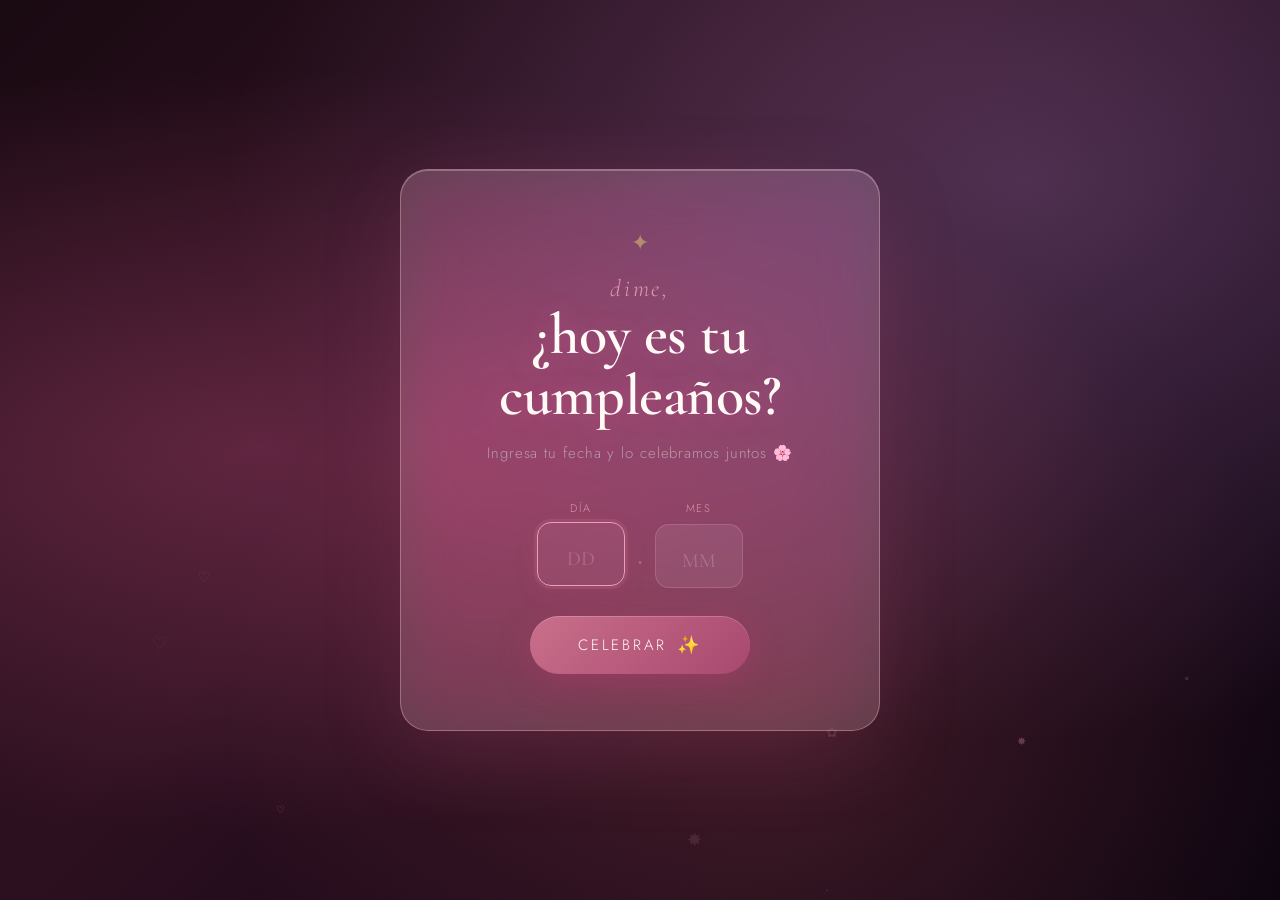
<file: docs/index.html>
<!DOCTYPE html>
<html lang="es">
<head>
  <meta charset="UTF-8" />
  <meta name="viewport" content="width=device-width, initial-scale=1.0" />
  <title>🎂 ¿Es tu cumpleaños?</title>

  <!-- Google Fonts -->
  <link rel="preconnect" href="https://fonts.googleapis.com" />
  <link rel="preconnect" href="https://fonts.gstatic.com" crossorigin />
  <link href="https://fonts.googleapis.com/css2?family=Cormorant+Garamond:ital,wght@0,300;0,400;0,600;1,300;1,400&family=Jost:wght@200;300;400&display=swap" rel="stylesheet" />

  <link rel="stylesheet" href="css/styles.css" />
</head>
<body>

  <!-- Canvas para fuegos artificiales -->
  <canvas id="fireworks-canvas"></canvas>

  <!-- Fondo con overlay -->
  <div class="bg-overlay"></div>

  <!-- Partículas decorativas flotantes -->
  <div class="particles" id="particles"></div>

  <!-- Contenedor principal -->
  <main class="landing">

    <!-- Tarjeta de vidrio -->
    <div class="glass-card" id="main-card">

      <!-- Ícono decorativo -->
      <div class="deco-icon">✦</div>

      <!-- Título principal -->
      <h1 class="main-title">
        <span class="title-small">dime,</span>
        <span class="title-big">¿hoy es tu<br/>cumpleaños?</span>
      </h1>

      <p class="subtitle">Ingresa tu fecha y lo celebramos juntos 🌸</p>

      <!-- Formulario de fecha -->
      <div class="form-group" id="form-section">
        <div class="inputs-row">
          <div class="input-wrapper">
            <label for="day">Día</label>
            <input
              type="number"
              id="day"
              placeholder="DD"
              min="1"
              max="31"
              maxlength="2"
            />
          </div>

          <div class="input-divider">·</div>

          <div class="input-wrapper">
            <label for="month">Mes</label>
            <input
              type="number"
              id="month"
              placeholder="MM"
              min="1"
              max="12"
              maxlength="2"
            />
          </div>
        </div>

        <button class="celebrate-btn" id="celebrate-btn">
          <span class="btn-text">Celebrar</span>
          <span class="btn-icon">✨</span>
        </button>
      </div>

      <!-- Mensaje de resultado -->
      <div class="result-section hidden" id="result-section">
        <div class="result-message" id="result-message"></div>
        <button class="reset-btn" id="reset-btn">← Volver</button>
      </div>

    </div><!-- /glass-card -->

  </main>

  <!-- =============================================
       OVERLAY GALERÍA — aparece sobre todo
       ============================================= -->
  <div class="gallery-overlay hidden" id="photostrip">

    <!-- Panel central -->
    <div class="overlay-panel">

      <!-- Botón cerrar -->
      <button class="overlay-close" id="overlay-close" aria-label="Cerrar">✕</button>

      <!-- Título -->
      <div class="overlay-title">
        <span class="overlay-label">✦ nuestros momentos ✦</span>
        <div class="strip-nav">
          <button class="nav-btn" id="nav-prev" aria-label="Anterior">‹</button>
          <span class="strip-counter" id="strip-counter">1 / 4</span>
          <button class="nav-btn" id="nav-next" aria-label="Siguiente">›</button>
        </div>
      </div>

      <!-- Tiras de fotos -->
      <div class="strips-viewport">

        <!-- TIRA 1 — fotos 1–8 -->
        <div class="strip-wrap active" data-strip="0">
          <div class="photo-item" style="--rot:-2deg;  --delay:.08s"><img src="images/photo1.jpg"  alt="" onerror="this.parentElement.classList.add('no-img')"/><span class="photo-caption">siempre juntos 💕</span></div>
          <div class="photo-item" style="--rot: 1.5deg;--delay:.16s"><img src="images/photo2.jpg"  alt="" onerror="this.parentElement.classList.add('no-img')"/><span class="photo-caption">recuerdos dorados ✨</span></div>
          <div class="photo-item" style="--rot:-1deg;  --delay:.24s"><img src="images/photo3.jpg"  alt="" onerror="this.parentElement.classList.add('no-img')"/><span class="photo-caption">momentos únicos 🌸</span></div>
          <div class="photo-item" style="--rot: 2deg;  --delay:.32s"><img src="images/photo4.jpg"  alt="" onerror="this.parentElement.classList.add('no-img')"/><span class="photo-caption">felicidad pura 🎉</span></div>
          <div class="photo-item" style="--rot:-1.5deg;--delay:.40s"><img src="images/photo5.jpg"  alt="" onerror="this.parentElement.classList.add('no-img')"/><span class="photo-caption">luz y amor 🌟</span></div>
          <div class="photo-item" style="--rot: 1deg;  --delay:.48s"><img src="images/photo6.jpg"  alt="" onerror="this.parentElement.classList.add('no-img')"/><span class="photo-caption">risas infinitas 😄</span></div>
          <div class="photo-item" style="--rot:-2.5deg;--delay:.56s"><img src="images/photo7.jpg"  alt="" onerror="this.parentElement.classList.add('no-img')"/><span class="photo-caption">instantes mágicos 🪄</span></div>
          <div class="photo-item" style="--rot: 2deg;  --delay:.64s"><img src="images/photo8.jpg"  alt="" onerror="this.parentElement.classList.add('no-img')"/><span class="photo-caption">contigo todo brilla ⭐</span></div>
        </div>

        <!-- TIRA 2 — fotos 9–16 -->
        <div class="strip-wrap" data-strip="1">
          <div class="photo-item" style="--rot: 1deg;  --delay:.08s"><img src="images/photo9.jpg"  alt="" onerror="this.parentElement.classList.add('no-img')"/><span class="photo-caption">te quiero mucho 🤍</span></div>
          <div class="photo-item" style="--rot:-2deg;  --delay:.16s"><img src="images/photo10.jpg" alt="" onerror="this.parentElement.classList.add('no-img')"/><span class="photo-caption">cada segundo contigo 🌙</span></div>
          <div class="photo-item" style="--rot: 2.5deg;--delay:.24s"><img src="images/photo11.jpg" alt="" onerror="this.parentElement.classList.add('no-img')"/><span class="photo-caption">amor eterno 💗</span></div>
          <div class="photo-item" style="--rot:-1deg;  --delay:.32s"><img src="images/photo12.jpg" alt="" onerror="this.parentElement.classList.add('no-img')"/><span class="photo-caption">sonrisas reales 😊</span></div>
          <div class="photo-item" style="--rot: 1.5deg;--delay:.40s"><img src="images/photo13.jpg" alt="" onerror="this.parentElement.classList.add('no-img')"/><span class="photo-caption">nuestro mundo 🌍</span></div>
          <div class="photo-item" style="--rot:-2.5deg;--delay:.48s"><img src="images/photo14.jpg" alt="" onerror="this.parentElement.classList.add('no-img')"/><span class="photo-caption">magia pura ✨</span></div>
          <div class="photo-item" style="--rot: 2deg;  --delay:.56s"><img src="images/photo15.jpg" alt="" onerror="this.parentElement.classList.add('no-img')"/><span class="photo-caption">aventuras juntos 🗺️</span></div>
          <div class="photo-item" style="--rot:-1.5deg;--delay:.64s"><img src="images/photo16.jpg" alt="" onerror="this.parentElement.classList.add('no-img')"/><span class="photo-caption">recuerdos del alma 🌸</span></div>
        </div>

        <!-- TIRA 3 — fotos 17–24 -->
        <div class="strip-wrap" data-strip="2">
          <div class="photo-item" style="--rot:-1deg;  --delay:.08s"><img src="images/photo17.jpg" alt="" onerror="this.parentElement.classList.add('no-img')"/><span class="photo-caption">siempre presentes 💫</span></div>
          <div class="photo-item" style="--rot: 2deg;  --delay:.16s"><img src="images/photo18.jpg" alt="" onerror="this.parentElement.classList.add('no-img')"/><span class="photo-caption">más que amigos 🫶</span></div>
          <div class="photo-item" style="--rot:-2deg;  --delay:.24s"><img src="images/photo19.jpg" alt="" onerror="this.parentElement.classList.add('no-img')"/><span class="photo-caption">momentos de oro 🏅</span></div>
          <div class="photo-item" style="--rot: 1.5deg;--delay:.32s"><img src="images/photo20.jpg" alt="" onerror="this.parentElement.classList.add('no-img')"/><span class="photo-caption">luz de mi vida 🕯️</span></div>
          <div class="photo-item" style="--rot:-1.5deg;--delay:.40s"><img src="images/photo21.jpg" alt="" onerror="this.parentElement.classList.add('no-img')"/><span class="photo-caption">puro amor 💖</span></div>
          <div class="photo-item" style="--rot: 2.5deg;--delay:.48s"><img src="images/photo22.jpg" alt="" onerror="this.parentElement.classList.add('no-img')"/><span class="photo-caption">días perfectos 🌤️</span></div>
          <div class="photo-item" style="--rot:-2deg;  --delay:.56s"><img src="images/photo23.jpg" alt="" onerror="this.parentElement.classList.add('no-img')"/><span class="photo-caption">memorias que duran 📸</span></div>
          <div class="photo-item" style="--rot: 1deg;  --delay:.64s"><img src="images/photo24.jpg" alt="" onerror="this.parentElement.classList.add('no-img')"/><span class="photo-caption">instantes únicos 🎞️</span></div>
        </div>

        <!-- TIRA 4 — fotos 25–31 -->
        <div class="strip-wrap" data-strip="3">
          <div class="photo-item" style="--rot:-1deg;  --delay:.08s"><img src="images/photo25.jpg" alt="" onerror="this.parentElement.classList.add('no-img')"/><span class="photo-caption">nuestras risas 😂</span></div>
          <div class="photo-item" style="--rot: 2deg;  --delay:.16s"><img src="images/photo26.jpg" alt="" onerror="this.parentElement.classList.add('no-img')"/><span class="photo-caption">un millón de gracias 🙏</span></div>
          <div class="photo-item" style="--rot:-2deg;  --delay:.24s"><img src="images/photo27.jpg" alt="" onerror="this.parentElement.classList.add('no-img')"/><span class="photo-caption">el mejor regalo 🎁</span></div>
          <div class="photo-item" style="--rot: 1.5deg;--delay:.32s"><img src="images/photo28.jpg" alt="" onerror="this.parentElement.classList.add('no-img')"/><span class="photo-caption">contigo siempre 🌺</span></div>
          <div class="photo-item" style="--rot:-2.5deg;--delay:.40s"><img src="images/photo29.jpg" alt="" onerror="this.parentElement.classList.add('no-img')"/><span class="photo-caption">más años juntos 🎂</span></div>
          <div class="photo-item" style="--rot: 1deg;  --delay:.48s"><img src="images/photo30.jpg" alt="" onerror="this.parentElement.classList.add('no-img')"/><span class="photo-caption">tú y yo, siempre 💞</span></div>
          <div class="photo-item" style="--rot:-1.5deg;--delay:.56s"><img src="images/photo31.jpg" alt="" onerror="this.parentElement.classList.add('no-img')"/><span class="photo-caption">♡ para siempre ♡</span></div>
        </div>

      </div><!-- /strips-viewport -->

      <div class="photo-strip-footer">♡ con todo el amor del mundo ♡</div>

    </div><!-- /overlay-panel -->
  </div><!-- /gallery-overlay -->

  <script src="js/config.js"></script>
  <script src="js/fireworks.js"></script>
  <script src="js/photostrip.js"></script>
  <script src="js/audio.js"></script>
  <script src="js/app.js"></script>
</body>
</html>
</file>
<file: docs/css/styles.css>
/* ============================================
   VARIABLES & RESET
   ============================================ */
:root {
  --rose:       #e8a0b4;
  --rose-dark:  #c96f8a;
  --blush:      #f5d0dc;
  --cream:      #fdf6f0;
  --warm-white: #fffaf6;
  --lavender:   #d4c5e2;
  --gold:       #c9a96e;
  --text-dark:  #3a2a35;
  --text-mid:   #7a5f6e;
  --text-light: #b89aaa;

  --glass-bg:   rgba(255, 248, 244, 0.18);
  --glass-border: rgba(255, 200, 210, 0.35);
  --glass-shadow: 0 24px 80px rgba(180, 80, 120, 0.18);

  --font-display: 'Cormorant Garamond', serif;
  --font-body:    'Jost', sans-serif;

  --radius-card: 28px;
  --radius-input: 14px;
  --transition: 0.4s cubic-bezier(0.25, 0.8, 0.25, 1);
}

*, *::before, *::after {
  box-sizing: border-box;
  margin: 0;
  padding: 0;
}

html, body {
  width: 100%;
  min-height: 100%;
  overflow-x: hidden;
}

body {
  font-family: var(--font-body);
  color: var(--text-dark);
  background: #1a0a12;
  display: flex;
  align-items: center;
  justify-content: center;
  min-height: 100vh;
  position: relative;
}

/* ============================================
   FONDO Y OVERLAY
   ============================================ */
.bg-overlay {
  position: fixed;
  inset: 0;
  /* Fondo degradado lujoso — reemplaza con tu imagen: url('../images/background.jpg') center/cover */
  background:
    radial-gradient(ellipse at 20% 50%, rgba(200, 80, 130, 0.35) 0%, transparent 60%),
    radial-gradient(ellipse at 80% 20%, rgba(180, 130, 200, 0.3) 0%, transparent 55%),
    radial-gradient(ellipse at 60% 80%, rgba(220, 100, 100, 0.2) 0%, transparent 50%),
    linear-gradient(135deg, #1a0a12 0%, #2d1020 40%, #1a0818 70%, #0d0510 100%);
  z-index: 0;
}

/* ============================================
   CANVAS FUEGOS ARTIFICIALES
   ============================================ */
#fireworks-canvas {
  position: fixed;
  inset: 0;
  width: 100%;
  height: 100%;
  z-index: 101;   /* encima del overlay oscuro (100), debajo del panel (103) */
  pointer-events: none;
  opacity: 0;
  transition: opacity 0.2s ease;
}

#fireworks-canvas.active {
  opacity: 1;
}

/* ============================================
   PARTÍCULAS FLOTANTES DECORATIVAS
   ============================================ */
.particles {
  position: fixed;
  inset: 0;
  z-index: 2;
  pointer-events: none;
  overflow: hidden;
}

.particle {
  position: absolute;
  font-size: clamp(10px, 1.5vw, 16px);
  opacity: 0;
  animation: floatUp var(--dur, 8s) var(--delay, 0s) infinite ease-in-out;
  color: var(--rose);
  user-select: none;
}

@keyframes floatUp {
  0%   { opacity: 0; transform: translateY(0) rotate(0deg) scale(0.8); }
  15%  { opacity: 0.5; }
  80%  { opacity: 0.3; }
  100% { opacity: 0; transform: translateY(-100vh) rotate(360deg) scale(1.1); }
}

/* ============================================
   LAYOUT PRINCIPAL
   ============================================ */
.landing {
  position: relative;
  z-index: 10;
  display: flex;
  flex-direction: row;
  align-items: center;
  justify-content: center;
  gap: 40px;
  padding: 40px 24px;
  min-height: 100vh;
  width: 100%;
  max-width: 1100px;
  margin: 0 auto;
}

/* ============================================
   GLASS CARD
   ============================================ */
.glass-card {
  background: var(--glass-bg);
  backdrop-filter: blur(28px) saturate(180%);
  -webkit-backdrop-filter: blur(28px) saturate(180%);
  border: 1px solid var(--glass-border);
  border-radius: var(--radius-card);
  box-shadow: var(--glass-shadow),
              inset 0 1px 0 rgba(255,255,255,0.25);
  padding: clamp(36px, 5vw, 56px) clamp(32px, 5vw, 64px);
  max-width: 480px;
  width: 100%;
  text-align: center;
  animation: cardReveal 1s cubic-bezier(0.22, 1, 0.36, 1) forwards;
  transform-origin: center bottom;
}

@keyframes cardReveal {
  from { opacity: 0; transform: translateY(30px) scale(0.97); }
  to   { opacity: 1; transform: translateY(0) scale(1); }
}

/* ============================================
   DECORACIÓN & TIPOGRAFÍA
   ============================================ */
.deco-icon {
  font-size: 22px;
  color: var(--gold);
  margin-bottom: 18px;
  opacity: 0.7;
  animation: spin 12s linear infinite;
}

@keyframes spin {
  from { transform: rotate(0deg); }
  to   { transform: rotate(360deg); }
}

.main-title {
  font-family: var(--font-display);
  line-height: 1.05;
  margin-bottom: 16px;
  display: flex;
  flex-direction: column;
  align-items: center;
  gap: 4px;
}

.title-small {
  font-size: clamp(18px, 3vw, 24px);
  font-weight: 300;
  font-style: italic;
  color: var(--rose);
  letter-spacing: 0.12em;
  opacity: 0.9;
}

.title-big {
  font-size: clamp(38px, 6vw, 58px);
  font-weight: 600;
  color: var(--warm-white);
  text-shadow: 0 2px 24px rgba(220, 100, 160, 0.4);
  letter-spacing: -0.01em;
}

.subtitle {
  font-family: var(--font-body);
  font-size: clamp(13px, 1.8vw, 15px);
  font-weight: 300;
  color: var(--text-light);
  letter-spacing: 0.06em;
  margin-bottom: 36px;
}

/* ============================================
   INPUTS
   ============================================ */
.inputs-row {
  display: flex;
  align-items: flex-end;
  justify-content: center;
  gap: 12px;
  margin-bottom: 28px;
}

.input-wrapper {
  display: flex;
  flex-direction: column;
  align-items: center;
  gap: 8px;
}

.input-wrapper label {
  font-family: var(--font-body);
  font-size: 11px;
  font-weight: 300;
  letter-spacing: 0.18em;
  text-transform: uppercase;
  color: var(--rose);
  opacity: 0.85;
}

.input-wrapper input {
  width: 88px;
  height: 64px;
  background: rgba(255, 240, 245, 0.08);
  border: 1px solid rgba(220, 150, 180, 0.3);
  border-radius: var(--radius-input);
  color: var(--warm-white);
  font-family: var(--font-display);
  font-size: 32px;
  font-weight: 400;
  text-align: center;
  outline: none;
  transition: var(--transition);
  caret-color: var(--rose);
  /* quita flechas */
  -moz-appearance: textfield;
  appearance: textfield;
}

.input-wrapper input::-webkit-inner-spin-button,
.input-wrapper input::-webkit-outer-spin-button {
  -webkit-appearance: none;
}

.input-wrapper input::placeholder {
  color: rgba(255,255,255,0.2);
  font-size: 20px;
}

.input-wrapper input:focus {
  background: rgba(220, 130, 170, 0.12);
  border-color: var(--rose);
  box-shadow: 0 0 0 3px rgba(220, 130, 170, 0.15),
              0 8px 24px rgba(220, 80, 130, 0.12);
  transform: translateY(-2px);
}

.input-divider {
  font-size: 32px;
  color: var(--rose);
  opacity: 0.4;
  padding-bottom: 10px;
  font-family: var(--font-display);
}

/* ============================================
   BOTÓN CELEBRAR
   ============================================ */
.celebrate-btn {
  display: inline-flex;
  align-items: center;
  justify-content: center;
  gap: 10px;
  padding: 16px 48px;
  background: linear-gradient(135deg, var(--rose-dark), #a84870, var(--rose-dark));
  background-size: 200% 200%;
  border: none;
  border-radius: 50px;
  color: var(--warm-white);
  font-family: var(--font-body);
  font-size: 15px;
  font-weight: 300;
  letter-spacing: 0.18em;
  text-transform: uppercase;
  cursor: pointer;
  transition: var(--transition);
  box-shadow: 0 8px 32px rgba(180, 60, 110, 0.4),
              inset 0 1px 0 rgba(255,255,255,0.2);
  position: relative;
  overflow: hidden;
}

.celebrate-btn::before {
  content: '';
  position: absolute;
  inset: 0;
  background: linear-gradient(135deg, transparent 30%, rgba(255,255,255,0.12) 50%, transparent 70%);
  transform: translateX(-100%);
  transition: transform 0.6s ease;
}

.celebrate-btn:hover::before { transform: translateX(100%); }

.celebrate-btn:hover {
  transform: translateY(-3px);
  box-shadow: 0 16px 48px rgba(180, 60, 110, 0.5),
              inset 0 1px 0 rgba(255,255,255,0.25);
  background-position: 100% 100%;
}

.celebrate-btn:active {
  transform: translateY(-1px);
  box-shadow: 0 6px 20px rgba(180, 60, 110, 0.4);
}

.btn-icon {
  font-size: 18px;
  animation: iconBounce 2s ease-in-out infinite;
}

@keyframes iconBounce {
  0%, 100% { transform: translateY(0); }
  50%       { transform: translateY(-3px); }
}

/* ============================================
   RESULTADO
   ============================================ */
.result-section {
  display: flex;
  flex-direction: column;
  align-items: center;
  gap: 24px;
  animation: fadeIn 0.6s ease forwards;
}

.result-message {
  font-family: var(--font-display);
  font-size: clamp(20px, 3vw, 26px);
  font-style: italic;
  font-weight: 300;
  line-height: 1.55;
  color: var(--warm-white);
  text-shadow: 0 2px 20px rgba(200, 100, 150, 0.3);
}

.result-message .emoji-big {
  display: block;
  font-size: 52px;
  font-style: normal;
  margin-bottom: 12px;
  animation: popIn 0.5s cubic-bezier(0.34, 1.56, 0.64, 1);
}

@keyframes popIn {
  from { transform: scale(0.3) rotate(-10deg); opacity: 0; }
  to   { transform: scale(1) rotate(0deg); opacity: 1; }
}

.reset-btn {
  background: transparent;
  border: 1px solid rgba(220, 150, 180, 0.35);
  border-radius: 50px;
  color: var(--text-light);
  font-family: var(--font-body);
  font-size: 13px;
  font-weight: 300;
  letter-spacing: 0.14em;
  padding: 10px 28px;
  cursor: pointer;
  transition: var(--transition);
}

.reset-btn:hover {
  background: rgba(220, 130, 160, 0.1);
  color: var(--rose);
  border-color: var(--rose);
  transform: translateY(-2px);
}

/* ============================================
   OVERLAY GALERÍA — LIGHTBOX PANTALLA COMPLETA
   ============================================ */

/* El overlay cubre TODO — es el fondo oscuro semitransparente */
.gallery-overlay {
  position: fixed;
  inset: 0;
  z-index: 100;
  display: flex;
  align-items: center;
  justify-content: center;
  padding: 24px 16px;
  background: rgba(10, 4, 12, 0.75);   /* fondo oscuro aquí, sin backdrop-filter */
  animation: backdropIn 0.45s ease forwards;
  cursor: pointer;                       /* clic fuera del panel cierra */
}

.gallery-overlay.hidden { display: none !important; }

@keyframes backdropIn {
  from { opacity: 0; }
  to   { opacity: 1; }
}

/* Panel central que contiene las fotos */
.overlay-panel {
  position: relative;
  z-index: 103;
  display: flex;
  flex-direction: column;
  align-items: center;
  gap: 18px;
  max-height: 96vh;
  animation: panelIn 0.55s cubic-bezier(0.22, 1, 0.36, 1) forwards;
}

@keyframes panelIn {
  from { opacity: 0; transform: scale(0.88) translateY(32px); }
  to   { opacity: 1; transform: scale(1) translateY(0); }
}

/* Botón ✕ cerrar */
.overlay-close {
  position: absolute;
  top: -14px;
  right: -14px;
  width: 40px;
  height: 40px;
  border-radius: 50%;
  border: 1px solid rgba(220, 150, 180, 0.45);
  background: rgba(30, 10, 20, 0.85);
  color: var(--rose);
  font-size: 16px;
  cursor: pointer;
  transition: var(--transition);
  display: flex; align-items: center; justify-content: center;
  backdrop-filter: blur(8px);
  z-index: 110;
  box-shadow: 0 4px 20px rgba(0,0,0,0.5);
}

.overlay-close:hover {
  background: var(--rose-dark);
  color: white;
  transform: scale(1.12) rotate(90deg);
  border-color: var(--rose-dark);
}

/* Cabecera: título + flechas */
.overlay-title {
  display: flex;
  flex-direction: column;
  align-items: center;
  gap: 10px;
  width: 100%;
}

.overlay-label {
  font-family: var(--font-display);
  font-size: 15px;
  font-style: italic;
  color: var(--rose);
  letter-spacing: 0.18em;
  opacity: 0.9;
  text-shadow: 0 0 20px rgba(220, 130, 160, 0.5);
}

/* Navegación ‹ › */
.strip-nav {
  display: flex;
  align-items: center;
  gap: 14px;
}

.nav-btn {
  width: 42px;
  height: 42px;
  border-radius: 50%;
  border: 1px solid rgba(220, 150, 180, 0.45);
  background: rgba(255, 240, 245, 0.07);
  color: var(--rose);
  font-size: 26px;
  cursor: pointer;
  transition: var(--transition);
  display: flex; align-items: center; justify-content: center;
  backdrop-filter: blur(8px);
  line-height: 1;
  box-shadow: 0 4px 16px rgba(0,0,0,0.3);
}

.nav-btn:hover {
  background: rgba(200, 100, 140, 0.25);
  border-color: var(--rose);
  transform: scale(1.12);
  box-shadow: 0 0 20px rgba(200, 100, 140, 0.35);
}

.nav-btn:disabled {
  opacity: 0.2;
  cursor: default;
  transform: none;
  box-shadow: none;
}

.strip-counter {
  font-family: var(--font-body);
  font-size: 12px;
  font-weight: 300;
  letter-spacing: 0.22em;
  color: var(--text-light);
  min-width: 44px;
  text-align: center;
}

/* Viewport donde van las tiras */
.strips-viewport {
  position: relative;
}

/* Cada tira: fila horizontal de fotos grandes */
.strip-wrap {
  display: none;
  flex-direction: row;
  align-items: flex-start;
  gap: 20px;
  padding: 28px 32px 24px;
  background: rgba(255, 245, 240, 0.05);
  backdrop-filter: blur(20px);
  border: 1px solid rgba(255, 200, 210, 0.2);
  border-radius: 10px;
  box-shadow:
    0 40px 100px rgba(0,0,0,0.6),
    0 0 0 1px rgba(255,200,210,0.08),
    inset 0 1px 0 rgba(255,255,255,0.07);
  overflow-x: auto;
  max-width: 92vw;
  scroll-snap-type: x mandatory;
  -webkit-overflow-scrolling: touch;
  scrollbar-width: thin;
  scrollbar-color: var(--rose) transparent;
}

.strip-wrap::-webkit-scrollbar { height: 3px; }
.strip-wrap::-webkit-scrollbar-track { background: transparent; }
.strip-wrap::-webkit-scrollbar-thumb { background: var(--rose); border-radius: 4px; }

.strip-wrap.active {
  display: flex;
  animation: stripDrop 0.6s cubic-bezier(0.22, 1, 0.36, 1) forwards;
}

@keyframes stripDrop {
  from { opacity: 0; transform: scale(0.9) translateY(-20px); }
  to   { opacity: 1; transform: scale(1) translateY(0); }
}

/* ── FOTO POLAROID — más grande y dramática ── */
.photo-item {
  flex-shrink: 0;
  width: 210px;
  background: white;
  padding: 12px 12px 38px;
  box-shadow:
    0 10px 40px rgba(0,0,0,0.45),
    0 2px 8px rgba(0,0,0,0.3);
  transform: rotate(var(--rot, 0deg));
  opacity: 0;
  scroll-snap-align: center;
  animation: photoDrop 0.55s cubic-bezier(0.34, 1.5, 0.64, 1) var(--delay, 0s) forwards;
  transition: transform 0.35s cubic-bezier(0.34, 1.3, 0.64, 1),
              box-shadow 0.35s ease;
  cursor: default;
}

.photo-item:hover {
  transform: rotate(0deg) scale(1.08) translateY(-8px);
  box-shadow:
    0 24px 60px rgba(180, 60, 110, 0.4),
    0 8px 20px rgba(0,0,0,0.4),
    0 0 0 2px rgba(220, 150, 180, 0.3);
  z-index: 20;
  position: relative;
}

@keyframes photoDrop {
  from {
    opacity: 0;
    transform: rotate(calc(var(--rot,0deg) + 15deg))
               translateY(-40px)
               scale(0.75);
  }
  to {
    opacity: 1;
    transform: rotate(var(--rot,0deg)) translateY(0) scale(1);
  }
}

.photo-item img {
  width: 100%;
  height: 190px;
  object-fit: cover;
  display: block;
  border-radius: 2px;
  background: linear-gradient(135deg, #f0d0e0, #e0c0d0);
}

/* Placeholder */
.photo-item.no-img img { opacity: 0; }
.photo-item.no-img { position: relative; }
.photo-item.no-img::after {
  content: '📷';
  position: absolute;
  top: 12px; left: 12px; right: 12px;
  height: 190px;
  display: flex; align-items: center; justify-content: center;
  font-size: 40px;
  background: linear-gradient(135deg, #f5d0dc, #e8c0d5);
  border-radius: 2px;
}

.photo-caption {
  display: block;
  text-align: center;
  font-family: var(--font-display);
  font-size: 12px;
  font-style: italic;
  color: #8a6878;
  margin-top: 8px;
  letter-spacing: 0.05em;
  white-space: nowrap;
  overflow: hidden;
  text-overflow: ellipsis;
}

.photo-strip-footer {
  font-family: var(--font-display);
  font-size: 13px;
  font-style: italic;
  color: var(--rose);
  opacity: 0.55;
  letter-spacing: 0.12em;
}

/* ============================================
   UTILIDADES
   ============================================ */
.hidden {
  display: none !important;
}

@keyframes fadeIn {
  from { opacity: 0; transform: translateY(8px); }
  to   { opacity: 1; transform: translateY(0); }
}

/* ============================================
   RESPONSIVE
   ============================================ */
@media (max-width: 600px) {
  .overlay-panel { gap: 14px; }

  .strip-wrap {
    gap: 14px;
    padding: 20px 18px 18px;
  }

  .photo-item {
    width: 160px;
    padding: 9px 9px 30px;
  }

  .photo-item img { height: 145px; }
  .photo-item.no-img::after { height: 145px; font-size: 30px; }
}

@media (max-width: 480px) {
  .glass-card { padding: 32px 22px; }
  .input-wrapper input { width: 76px; height: 58px; font-size: 28px; }
  .title-big { font-size: 34px; }
}
</file>
